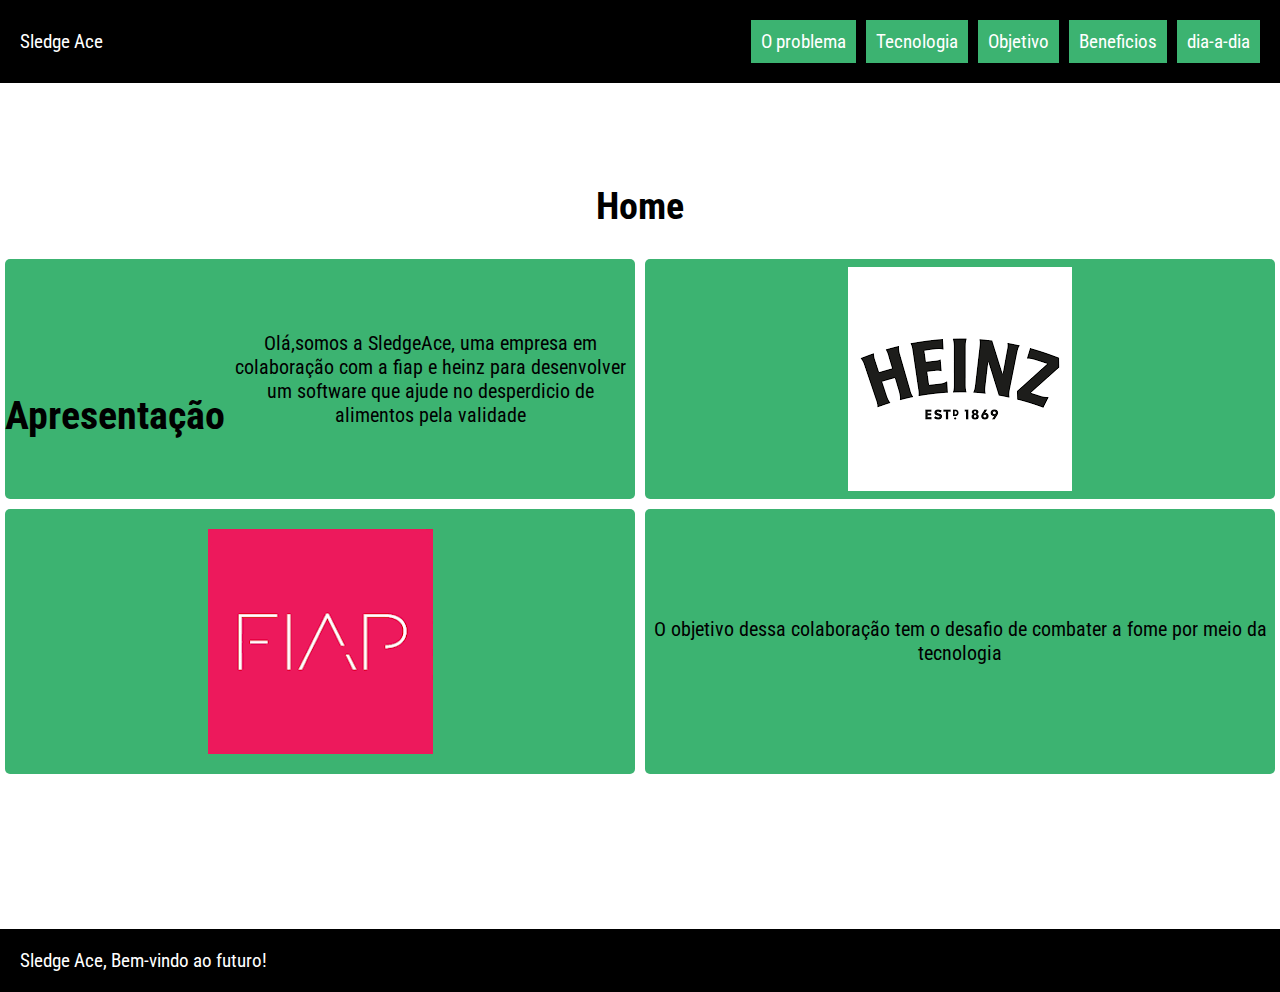
<file: index.html>
<!DOCTYPE html>
<html lang="pt-br">
<head>
    <meta charset="UTF-8">
    <meta http-equiv="X-UA-Compatible" content="IE=edge">
    <meta name="viewport" content="width=device-width, initial-scale=1.0">
    <title>Home</title>
    <link rel="stylesheet" href="css/style.css">
</head>

<body>    
<header class="header">
    <a href="index.html">Sledge Ace</a>
    <nav>
        <ul class="menu">
            <li><a href="problema.html">O problema</a></li>
            <li><a href="tecnologia.html">Tecnologia</a></li>
            <li><a href="objetivo.html">Objetivo</a></li>
            <li><a href="beneficios.html">Beneficios</a></li>
            <li><a href="dia-dia.html">dia-a-dia</a></li>
        </ul>
    </nav>
</header>

    <h1>Home</h1>
    
<section class="coluna linha caixa">
    <div class="item">
        <h1>Apresentação</h1>
        <p>Olá,somos a SledgeAce, uma empresa em colaboração com a fiap e heinz para desenvolver um software que ajude no desperdicio de alimentos pela validade</p>
        
    </div>
    <div class="item"><img src="imagens/heinz.jpg" alt="Heinz"></div>
    <div class="item"><img src="imagens/fiap.jpg" alt="Fiap"></div>
    <div class="item">O objetivo dessa colaboração tem o desafio de combater a fome por meio da tecnologia</div>
</section>
<footer class="header"><a href="index.html"> Sledge Ace, Bem-vindo ao futuro!</a></footer>
</body>
</html>
</file>
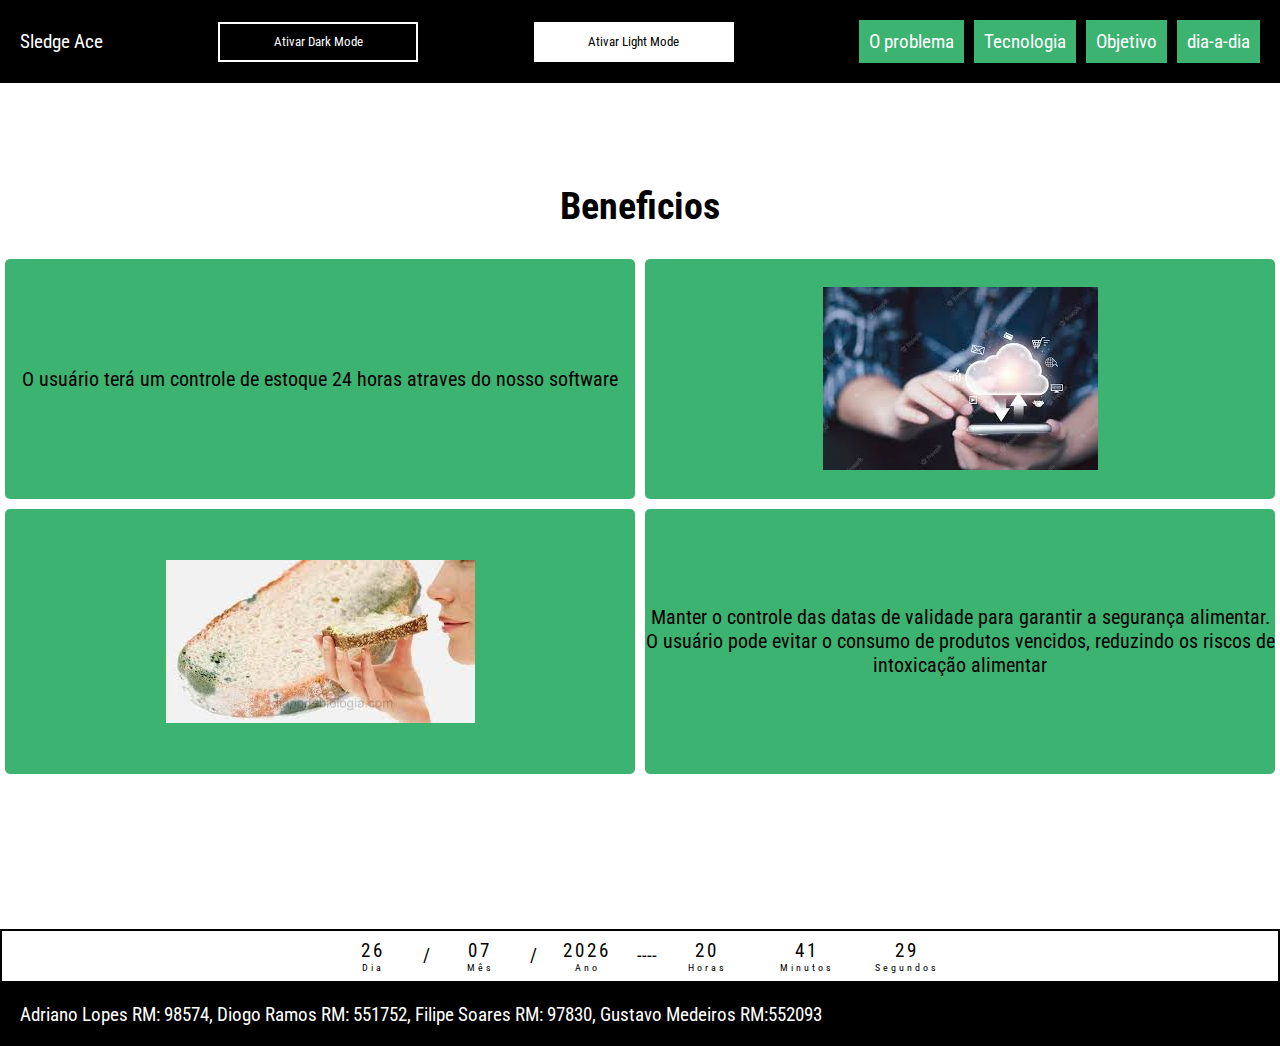
<file: beneficios.html>
<!DOCTYPE html>
<html lang="en">
<head>
    <meta charset="UTF-8">
    <meta http-equiv="X-UA-Compatible" content="IE=edge">
    <meta name="viewport" content="width=device-width, initial-scale=1.0">
    <title>Beneficios</title>
    <link rel="stylesheet" href="css/paginas-restantes.css">
    <script src="./js/paginas-restantes.js" defer></script> 
</head>

<body>
    <header class="header">
        <a href="principal.html">Sledge Ace</a>
        <button id="darkMode" onclick="darkMode()">Ativar Dark Mode</button>
        <button id="lightMode" onclick="lightMode()">Ativar Light Mode</button>
        <nav>
            <ul class="menu">
                <li><a href="problema.html">O problema</a></li>
                <li><a href="tecnologia.html">Tecnologia</a></li>
                <li><a href="objetivo.html">Objetivo</a></li>
                <li><a href="dia-dia.html">dia-a-dia</a></li>
            </ul>
        </nav>
    </header>
    
        <h1>Beneficios</h1>
        
    <section class="coluna linha">
        <div class="item">
            <p>O usuário terá um controle de estoque 24 horas atraves do nosso software</p>
            
        </div>
        <div class="item"><img src="img/dados.jpg" alt="Dados"></div>
        <div class="item"><img src="img/mofo.jpg" alt="Mofo"></div>
        <div class="item">Manter o controle das datas de validade para garantir a segurança alimentar. O usuário pode evitar o consumo de produtos vencidos, reduzindo os riscos de intoxicação alimentar</div>
    </section>
    
    <div class="relogio">
        <div id="box-dia">
            <span id="dia">00</span>
            <span class="tempo">Dia</span>
        </div>

        <span>/</span>

        <div id="box-mes">
            <span id="mes">00</span>
            <span class="tempo">Mês</span>
        </div>

        <span>/</span>

        <div id="box-ano">
            <span id="ano">0000</span>
            <span class="tempo">Ano</span>
        </div>

        <span>----</span>

        <div id="box-hora">
            <span id="horas">00</span>
            <span class="tempo">Horas</span>
        </div>

        <div id="box-minuto">
            <span id="minutos">00</span>
            <span class="tempo">Minutos</span>
        </div>

        <div id="box-segundo">
            <span id="segundos">00</span>
            <span class="tempo">Segundos</span>
        </div>
    </div>

    <footer class="header"><a href="principal.html">Adriano Lopes RM: 98574, Diogo Ramos RM: 551752, Filipe Soares RM: 97830, Gustavo Medeiros RM:552093</a></footer>
</body>
</html>
</file>
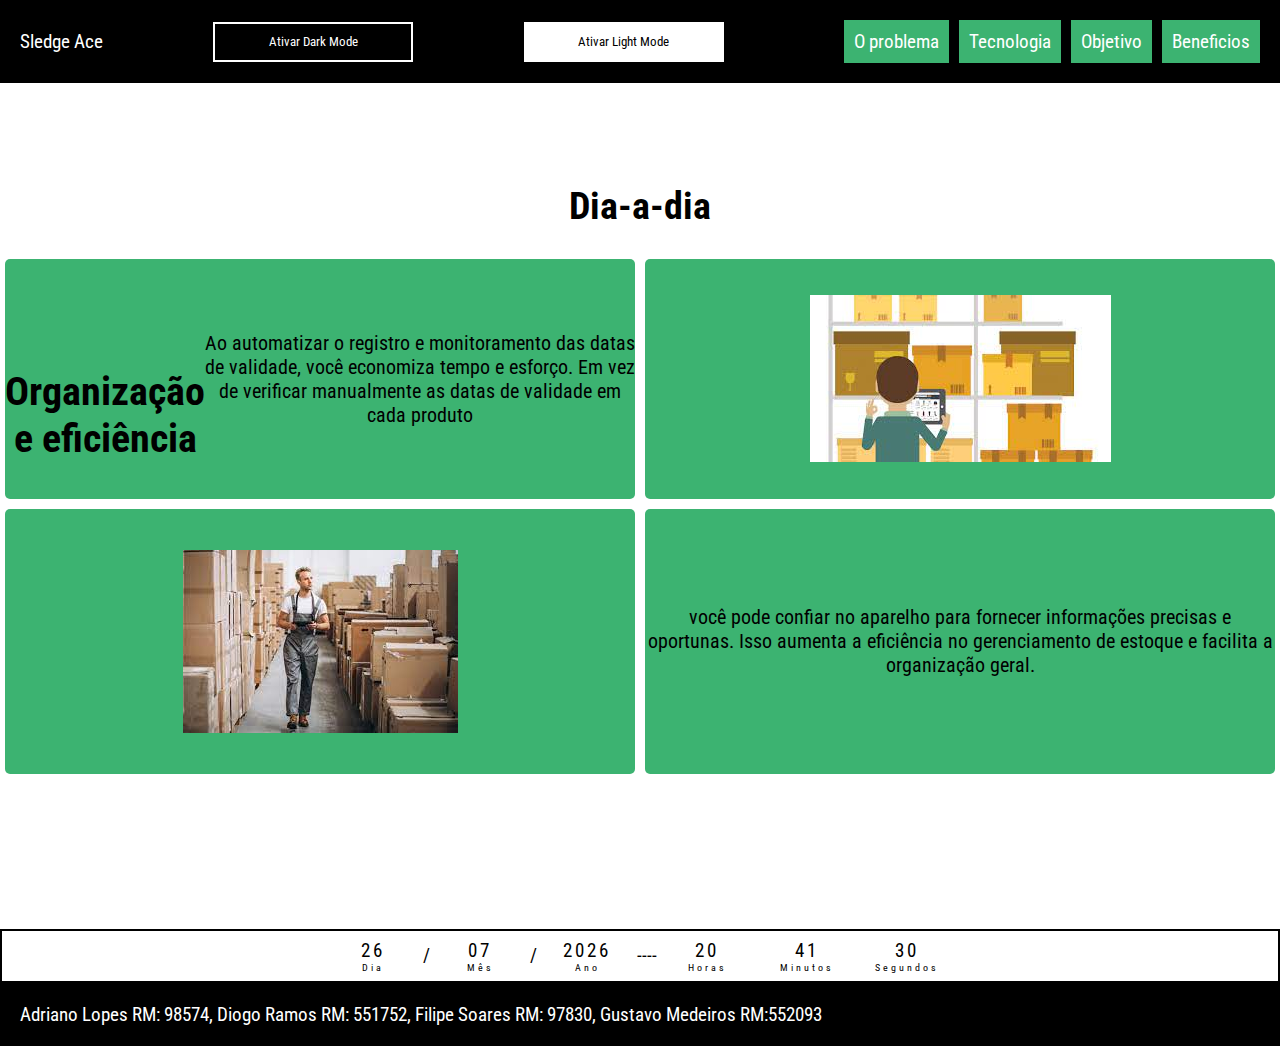
<file: dia-dia.html>
<!DOCTYPE html>
<html lang="pt-br">
<head>
    <meta charset="UTF-8">
    <meta http-equiv="X-UA-Compatible" content="IE=edge">
    <meta name="viewport" content="width=device-width, initial-scale=1.0">
    <title>Dia-a-dia</title>
    <link rel="stylesheet" href="css/paginas-restantes.css">
    <script src="./js/paginas-restantes.js" defer></script> 
</head>

<body>
    <header class="header">
        <a href="principal.html">Sledge Ace</a>
        <button id="darkMode" onclick="darkMode()">Ativar Dark Mode</button>
        <button id="lightMode" onclick="lightMode()">Ativar Light Mode</button>
        <nav>
            <ul class="menu">
                <li><a href="problema.html">O problema</a></li>
                <li><a href="tecnologia.html">Tecnologia</a></li>
                <li><a href="objetivo.html">Objetivo</a></li>
                <li><a href="beneficios.html">Beneficios</a></li>
            </ul>
        </nav>
    </header>
    
        <h1>Dia-a-dia</h1>
        
    <section class="coluna linha">
        <div class="item">
            <h1>Organização e eficiência</h1>
            <p>Ao automatizar o registro e monitoramento das datas de validade, você economiza tempo e esforço. Em vez de verificar manualmente as datas de validade em cada produto</p>
            
        </div>
        <div class="item"><img src="img/estoque.jpg" alt=""></div>
        <div class="item"><img src="img/estoquista.jpg" alt=""></div>
        <div class="item">você pode confiar no aparelho para fornecer informações precisas e oportunas. Isso aumenta a eficiência no gerenciamento de estoque e facilita a organização geral.</div>
    </section>
    
    <div class="relogio">
        <div id="box-dia">
            <span id="dia">00</span>
            <span class="tempo">Dia</span>
        </div>

        <span>/</span>

        <div id="box-mes">
            <span id="mes">00</span>
            <span class="tempo">Mês</span>
        </div>

        <span>/</span>

        <div id="box-ano">
            <span id="ano">0000</span>
            <span class="tempo">Ano</span>
        </div>

        <span>----</span>

        <div id="box-hora">
            <span id="horas">00</span>
            <span class="tempo">Horas</span>
        </div>

        <div id="box-minuto">
            <span id="minutos">00</span>
            <span class="tempo">Minutos</span>
        </div>

        <div id="box-segundo">
            <span id="segundos">00</span>
            <span class="tempo">Segundos</span>
        </div>
    </div>

    <footer class="header"><a href="principal.html">Adriano Lopes RM: 98574, Diogo Ramos RM: 551752, Filipe Soares RM: 97830, Gustavo Medeiros RM:552093</a></footer>
    
</body>
</html>
</file>
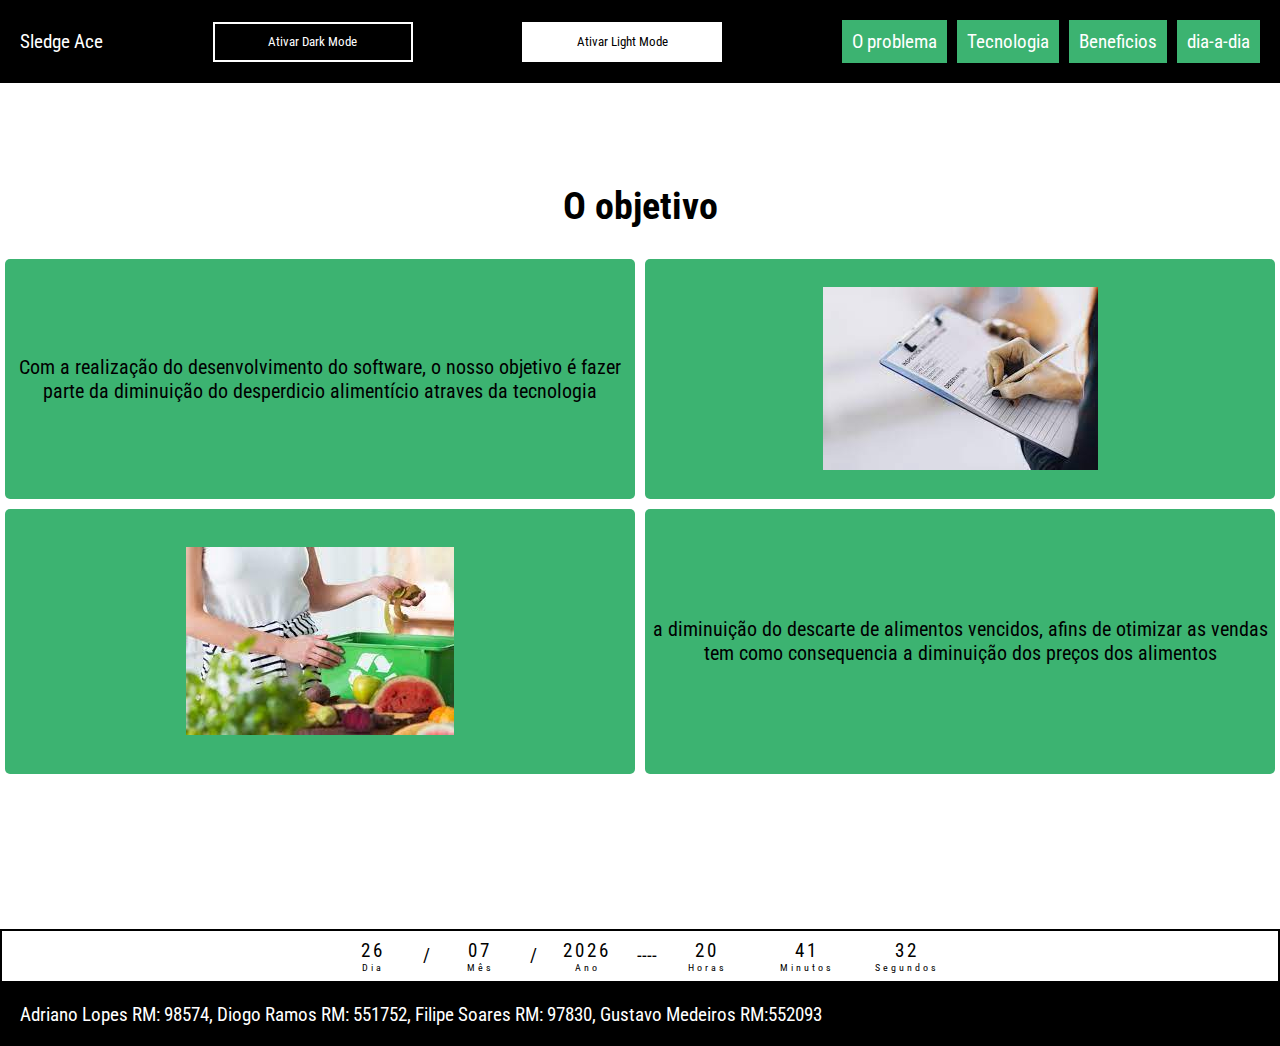
<file: objetivo.html>
<!DOCTYPE html>
<html lang="pt-br">
<head>
    <meta charset="UTF-8">
    <meta http-equiv="X-UA-Compatible" content="IE=edge">
    <meta name="viewport" content="width=device-width, initial-scale=1.0">
    <title>O objetivo</title>
    <link rel="stylesheet" href="css/paginas-restantes.css">
    <script src="./js/paginas-restantes.js" defer></script> 
</head>

<body>
    <header class="header">
        <a href="principal.html">Sledge Ace</a>
        <button id="darkMode" onclick="darkMode()">Ativar Dark Mode</button>
        <button id="lightMode" onclick="lightMode()">Ativar Light Mode</button>
        <nav>
            <ul class="menu">
                <li><a href="problema.html">O problema</a></li>
                <li><a href="tecnologia.html">Tecnologia</a></li>
                <li><a href="beneficios.html">Beneficios</a></li>
                <li><a href="dia-dia.html">dia-a-dia</a></li>
            </ul>
        </nav>
    </header>
    
        <h1>O objetivo</h1>
        
    <section class="coluna linha">
        <div class="item">
            <p>Com a realização do desenvolvimento do software, o nosso objetivo é fazer parte da diminuição do desperdicio alimentício atraves da tecnologia</p>   
        </div>
        <div class="item"><img src="img/fiscal.jpg" alt="Fiscal"></div>
        <div class="item"><img src="img/comidas.jpg" alt="Comidas"></div>
        <div class="item">a diminuição do descarte de alimentos vencidos, afins de otimizar as vendas tem como consequencia a diminuição dos preços dos alimentos</div>

    </section>
    
    <div class="relogio">
        <div id="box-dia">
            <span id="dia">00</span>
            <span class="tempo">Dia</span>
        </div>

        <span>/</span>

        <div id="box-mes">
            <span id="mes">00</span>
            <span class="tempo">Mês</span>
        </div>

        <span>/</span>

        <div id="box-ano">
            <span id="ano">0000</span>
            <span class="tempo">Ano</span>
        </div>

        <span>----</span>

        <div id="box-hora">
            <span id="horas">00</span>
            <span class="tempo">Horas</span>
        </div>

        <div id="box-minuto">
            <span id="minutos">00</span>
            <span class="tempo">Minutos</span>
        </div>

        <div id="box-segundo">
            <span id="segundos">00</span>
            <span class="tempo">Segundos</span>
        </div>
    </div>

    <footer class="header"><a href="principal.html">Adriano Lopes RM: 98574, Diogo Ramos RM: 551752, Filipe Soares RM: 97830, Gustavo Medeiros RM:552093</a></footer>
</body>
</html>
</file>
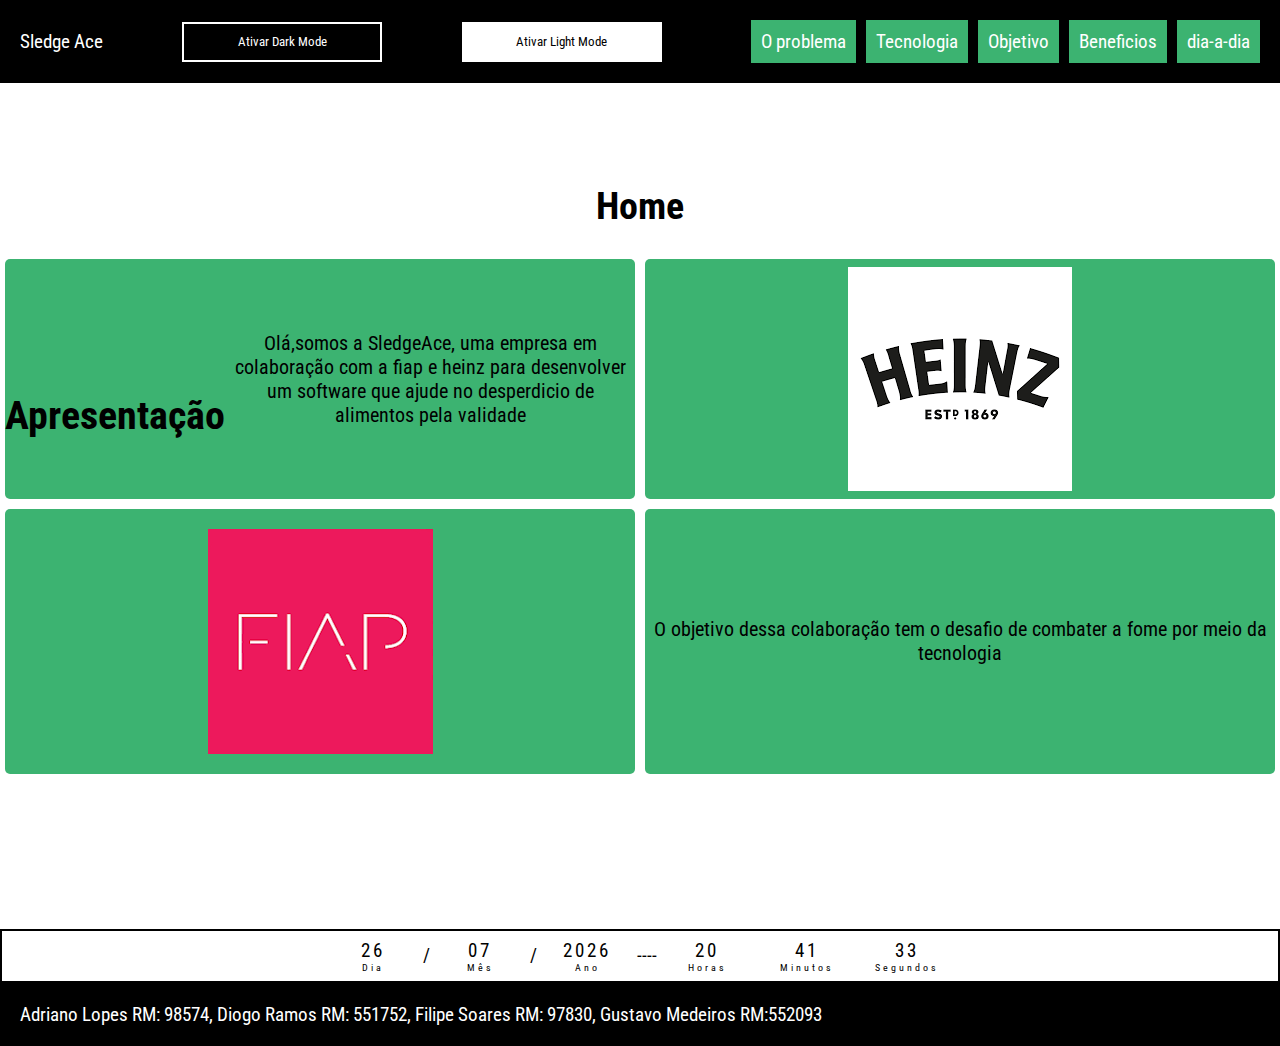
<file: principal.html>
<!DOCTYPE html>
<html lang="pt-br">
<head>
    <meta charset="UTF-8">
    <meta http-equiv="X-UA-Compatible" content="IE=edge">
    <meta name="viewport" content="width=device-width, initial-scale=1.0">
    <title>Home</title>
    <link rel="stylesheet" href="css/paginas-restantes.css">
    <script src="./js/paginas-restantes.js" defer></script> 
</head>

<body>    
    <header class="header">
        <a href="principal.html">Sledge Ace</a>
        <button id="darkMode" onclick="darkMode()">Ativar Dark Mode</button>
        <button id="lightMode" onclick="lightMode()">Ativar Light Mode</button>
        <nav>
            <ul class="menu">
                <li><a href="problema.html">O problema</a></li>
                <li><a href="tecnologia.html">Tecnologia</a></li>
                <li><a href="objetivo.html">Objetivo</a></li>
                <li><a href="beneficios.html">Beneficios</a></li>
                <li><a href="dia-dia.html">dia-a-dia</a></li>
            </ul>
        </nav>
    </header>

    <h1>Home</h1>
    
    <section class="coluna linha caixa">
        <div class="item">
            <h1>Apresentação</h1>
            <p>Olá,somos a SledgeAce, uma empresa em colaboração com a fiap e heinz para desenvolver um software que ajude no desperdicio de alimentos pela validade</p>
        </div>
        <div class="item"><img src="img/heinz.jpg" alt="Heinz"></div>
        <div class="item"><img src="img/fiap.jpg" alt="Fiap"></div>
        <div class="item">O objetivo dessa colaboração tem o desafio de combater a fome por meio da tecnologia</div>
    </section>

    <div class="relogio">
        <div id="box-dia">
            <span id="dia">00</span>
            <span class="tempo">Dia</span>
        </div>

        <span>/</span>

        <div id="box-mes">
            <span id="mes">00</span>
            <span class="tempo">Mês</span>
        </div>

        <span>/</span>

        <div id="box-ano">
            <span id="ano">0000</span>
            <span class="tempo">Ano</span>
        </div>

        <span>----</span>

        <div id="box-hora">
            <span id="horas">00</span>
            <span class="tempo">Horas</span>
        </div>

        <div id="box-minuto">
            <span id="minutos">00</span>
            <span class="tempo">Minutos</span>
        </div>

        <div id="box-segundo">
            <span id="segundos">00</span>
            <span class="tempo">Segundos</span>
        </div>
    </div>

    <footer class="header"><a href="principal.html">Adriano Lopes RM: 98574, Diogo Ramos RM: 551752, Filipe Soares RM: 97830, Gustavo Medeiros RM:552093</a></footer>
</body>
</html>
</file>
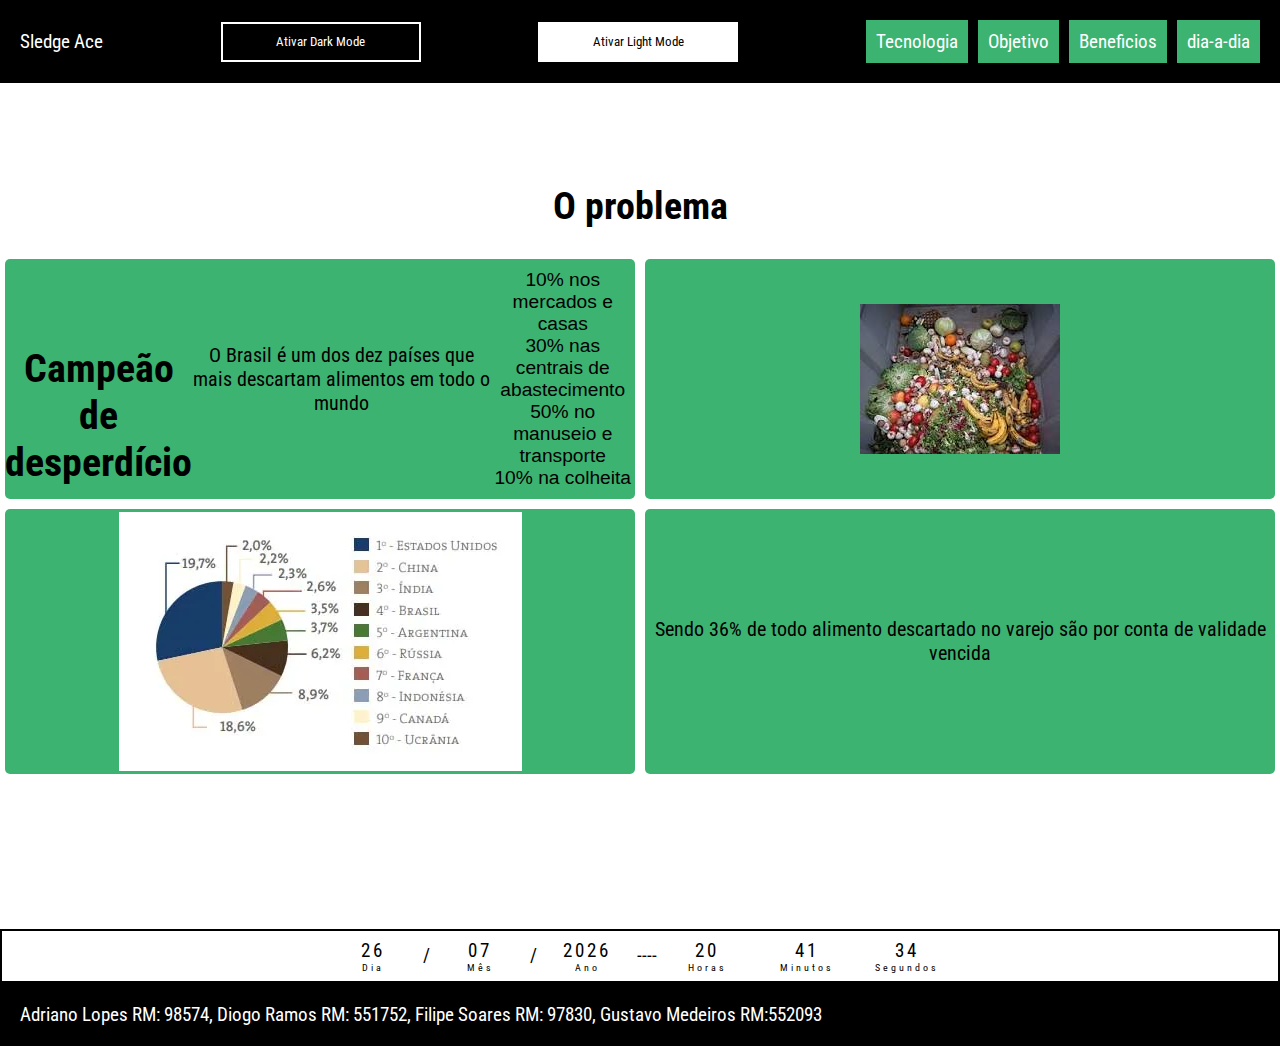
<file: problema.html>
<!DOCTYPE html>
<html lang="pt-br">
<head>
    <meta charset="UTF-8">
    <meta http-equiv="X-UA-Compatible" content="IE=edge">
    <meta name="viewport" content="width=device-width, initial-scale=1.0">
    <title>O problema</title>
    <link rel="stylesheet" href="css/paginas-restantes.css">
    <script src="./js/paginas-restantes.js" defer></script> 
</head>

<body>
    <header class="header">
        <a href="principal.html">Sledge Ace</a>
        <button id="darkMode" onclick="darkMode()">Ativar Dark Mode</button>
        <button id="lightMode" onclick="lightMode()">Ativar Light Mode</button>
    <nav>
        <ul class="menu">
        
            <li><a href="tecnologia.html">Tecnologia</a></li>
            <li><a href="objetivo.html">Objetivo</a></li>
            <li><a href="beneficios.html">Beneficios</a></li>
            <li><a href="dia-dia.html">dia-a-dia</a></li>
        </ul>
    </nav>
    </header>
    
    <h1>O problema</h1>
    
<section class="coluna linha">
    <div class="item">
        <h1>Campeão de desperdício</h1>
        <p>O Brasil é um dos dez países que mais descartam alimentos em todo o mundo</p>
        <ul>
        <li>10% nos mercados e casas</li>
        <li>30% nas centrais de abastecimento</li>
        <li>50% no manuseio e transporte</li>
        <li>10% na colheita</li>
        </ul>
        
    </div>
    <div class="item"><img src="img/alimento.jpg" alt="Alimento"></div>
    <div class="item"><img src="img/grafico.jpg" alt="Gráfico"></div>
    <div class="item"> Sendo 36% de todo alimento descartado no varejo são por conta de validade vencida</div>
</section>

<div class="relogio">
    <div id="box-dia">
        <span id="dia">00</span>
        <span class="tempo">Dia</span>
    </div>

    <span>/</span>

    <div id="box-mes">
        <span id="mes">00</span>
        <span class="tempo">Mês</span>
    </div>

    <span>/</span>

    <div id="box-ano">
        <span id="ano">0000</span>
        <span class="tempo">Ano</span>
    </div>

    <span>----</span>

    <div id="box-hora">
        <span id="horas">00</span>
        <span class="tempo">Horas</span>
    </div>

    <div id="box-minuto">
        <span id="minutos">00</span>
        <span class="tempo">Minutos</span>
    </div>

    <div id="box-segundo">
        <span id="segundos">00</span>
        <span class="tempo">Segundos</span>
    </div>
</div>

<footer class="header"><a href="principal.html">Adriano Lopes RM: 98574, Diogo Ramos RM: 551752, Filipe Soares RM: 97830, Gustavo Medeiros RM:552093</a></footer>

</body>
</html>
</file>
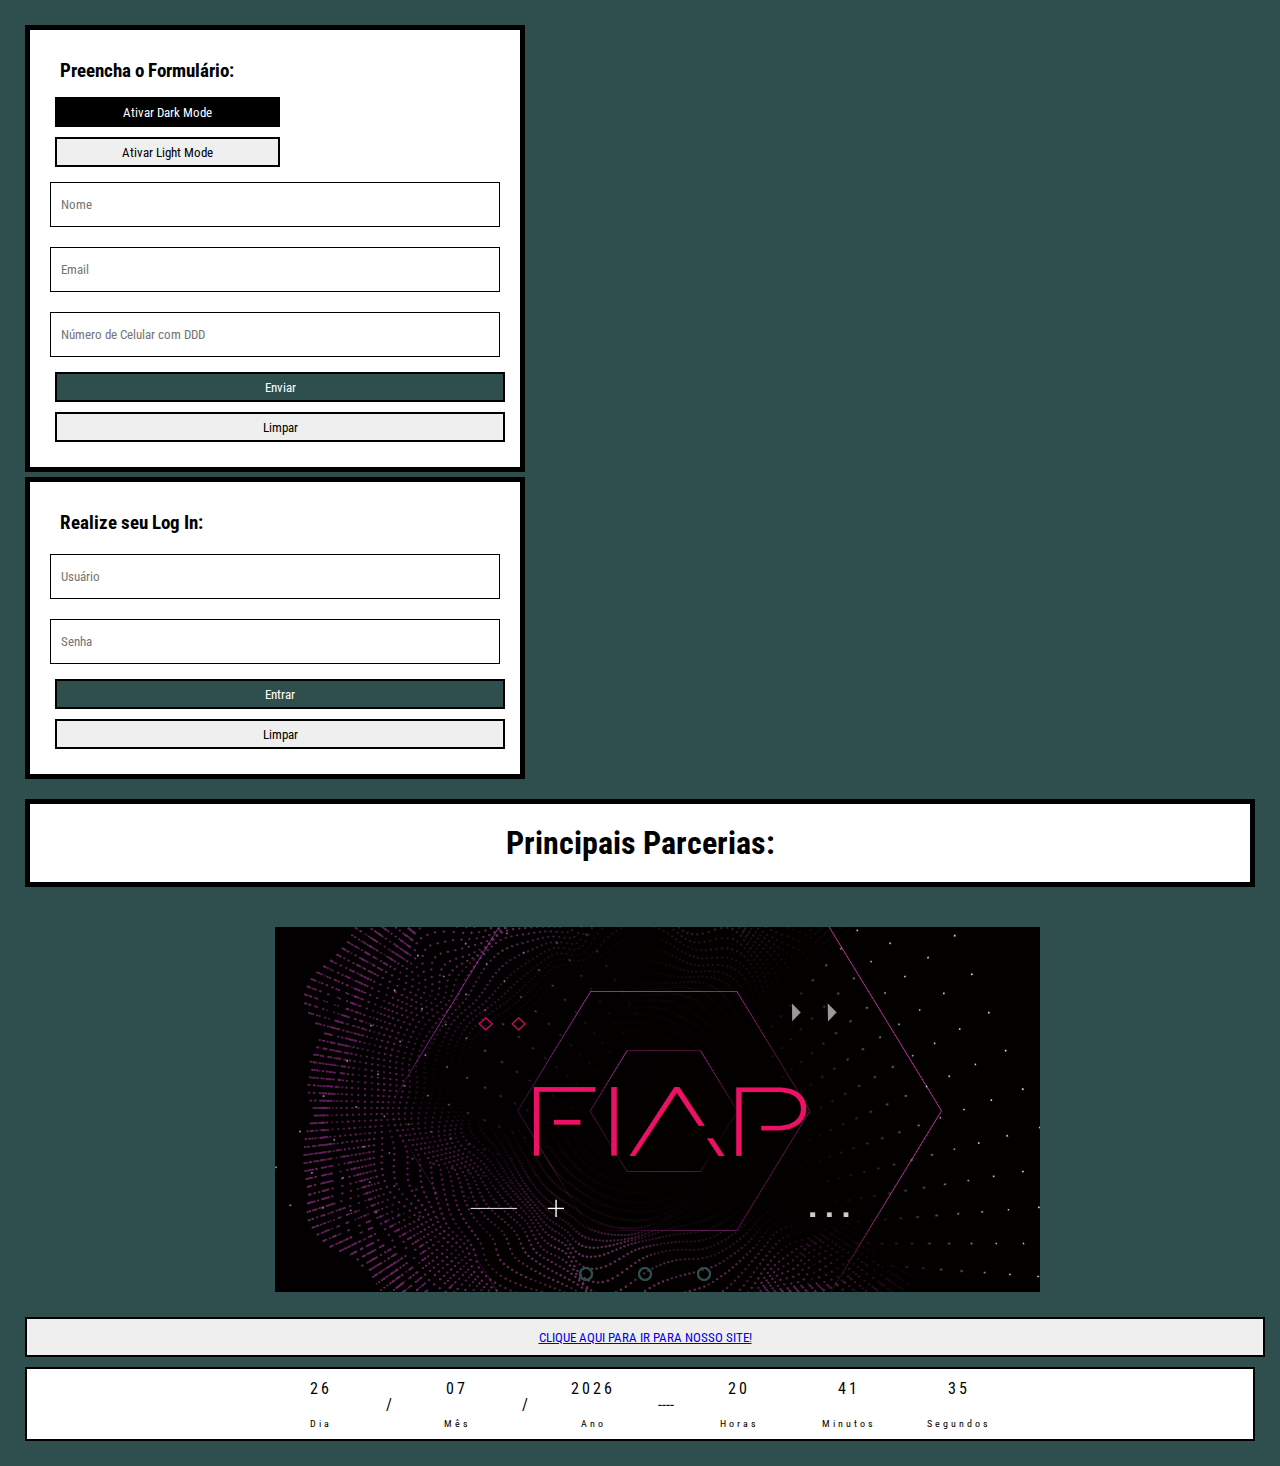
<file: página-inicial.html>
<!DOCTYPE html>
<html lang="pt-br">
<head>
    <meta charset="UTF-8">
    <meta http-equiv="X-UA-Compatible" content="IE=edge">
    <meta name="viewport" content="width=device-width, initial-scale=1.0">
    <title>Página Inicial</title>
    <script src="./js/pagina-inicial.js" defer></script>
    <link rel="stylesheet" href="./css/pagina-inicial.css">
</head>

<body>
    <form onsubmit="return false;" class="form">
        <h3>Preencha o Formulário:</h3>
        <button class="darkmode" onclick="darkMode()">Ativar Dark Mode</button>
        <button class="lightmode" onclick="lightMode()">Ativar Light Mode</button>
        <input type="text" name="name" placeholder="Nome">
        <input type="text" name="email" placeholder="Email">
        <input type="number" name="number" placeholder="Número de Celular com DDD">
        <button type="submit" class="submit">Enviar</button>
        <button type="reset" class="clean" id="clean-btn1">Limpar</button>
    </form>

    <form onsubmit="return false;" class="login">
        <h3>Realize seu Log In:</h3>
    <input type="text" name="user" placeholder="Usuário">
    <input type="password" name="password" placeholder="Senha">
    <button type="submit" class="enter">Entrar</button>
    <button type="reset" class="clean" id="clean-btn2">Limpar</button>
    </form>

    <div class="title">
        <h1>Principais Parcerias:</h1>
    </div>

    <div class="slider">
        <div class="slides">
            <!--Radio Buttons-->
            <input type="radio" name="radio-btn" id="radio1">
            <input type="radio" name="radio-btn" id="radio2">
            <input type="radio" name="radio-btn" id="radio3">

            <!--Slide Images-->
            <div class="slide first">
                <img src="./img/fiap-slider.jpg" alt="Fiap">
            </div>
            <div class="slide">
                <img src="./img/heinz-slider.jpg" alt="Heinz">
            </div>
            <div class="slide">
                <img src="./img/microsoft-slider.jpg" alt="Microsoft">
            </div>

            <!--Auto Navigation-->
            <div class="navigation-auto">
                <div class="auto-btn1"></div>
                <div class="auto-btn2"></div>
                <div class="auto-btn3"></div>
            </div>
        </div>

        <div class="manual-navigation">
            <label for="radio1" class="manual-btn"></label>
            <label for="radio2" class="manual-btn"></label>
            <label for="radio3" class="manual-btn"></label>
        </div>
    </div>

    <button class="changepage"><a href="./principal.html"> CLIQUE AQUI PARA IR PARA NOSSO SITE!</a></button>

    <div class="relogio">
        <div id="box-dia">
            <span id="dia">00</span>
            <span class="tempo">Dia</span>
        </div>

        <span>/</span>

        <div id="box-mes">
            <span id="mes">00</span>
            <span class="tempo">Mês</span>
        </div>

        <span>/</span>

        <div id="box-ano">
            <span id="ano">0000</span>
            <span class="tempo">Ano</span>
        </div>

        <span>----</span>

        <div id="box-hora">
            <span id="horas">00</span>
            <span class="tempo">Horas</span>
        </div>

        <div id="box-minuto">
            <span id="minutos">00</span>
            <span class="tempo">Minutos</span>
        </div>

        <div id="box-segundo">
            <span id="segundos">00</span>
            <span class="tempo">Segundos</span>
        </div>
    </div>

</body>
</html>
</file>
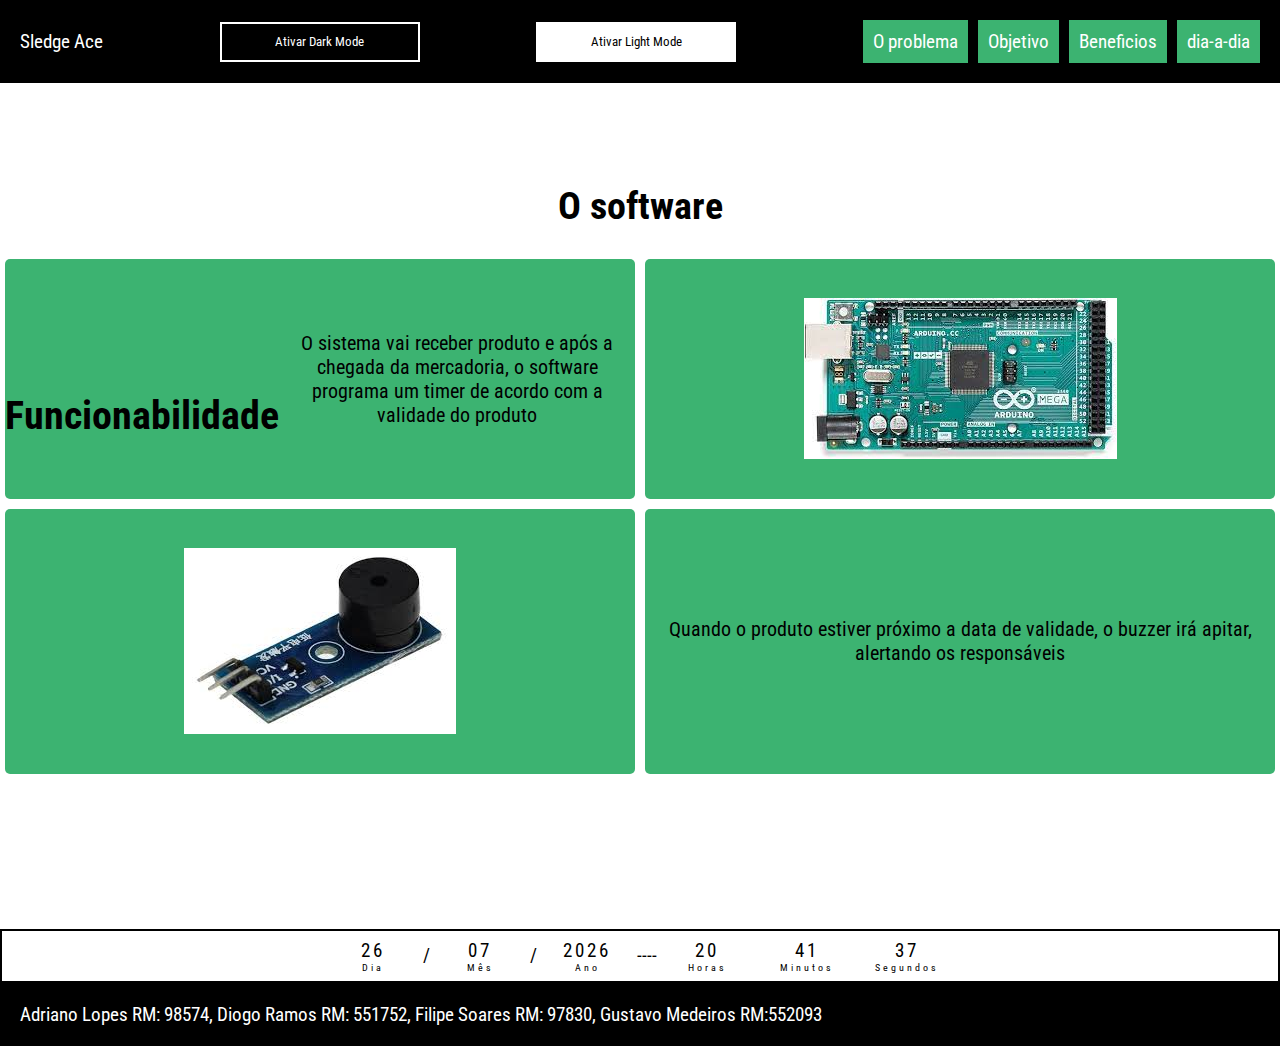
<file: tecnologia.html>
<!DOCTYPE html>
<html lang="pt-br">
<head>
    <meta charset="UTF-8">
    <meta http-equiv="X-UA-Compatible" content="IE=edge">
    <meta name="viewport" content="width=device-width, initial-scale=1.0">
    <title>Tecnologia</title>
    <link rel="stylesheet" href="css/paginas-restantes.css">
    <script src="./js/paginas-restantes.js" defer></script> 
</head>

<body>
    <header class="header">
        <a href="principal.html">Sledge Ace</a>
        <button id="darkMode" onclick="darkMode()">Ativar Dark Mode</button>
        <button id="lightMode" onclick="lightMode()">Ativar Light Mode</button>
        <nav>
            <ul class="menu">
                <li><a href="problema.html">O problema</a></li>
                <li><a href="objetivo.html">Objetivo</a></li>
                <li><a href="beneficios.html">Beneficios</a></li>
                <li><a href="dia-dia.html">dia-a-dia</a></li>
            </ul>
        </nav>
    </header>
    
        <h1>O software</h1>
        
    <section class="coluna linha">
        <div class="item">
            <h1>Funcionabilidade</h1>
            <p>O sistema vai receber produto e após a chegada da mercadoria, o software programa um timer de acordo com a validade do produto</p>
            
        </div>
        <div class="item"><img src="img/arduino.jpg" alt="Arduino"></div>
        <div class="item"><img src="img/buzzer.jpg" alt="Buzzer"></div>
        <div class="item">Quando o produto estiver próximo a data de validade, o buzzer irá apitar, alertando os responsáveis</div>
    </section>
    
    <div class="relogio">
        <div id="box-dia">
            <span id="dia">00</span>
            <span class="tempo">Dia</span>
        </div>

        <span>/</span>

        <div id="box-mes">
            <span id="mes">00</span>
            <span class="tempo">Mês</span>
        </div>

        <span>/</span>

        <div id="box-ano">
            <span id="ano">0000</span>
            <span class="tempo">Ano</span>
        </div>

        <span>----</span>

        <div id="box-hora">
            <span id="horas">00</span>
            <span class="tempo">Horas</span>
        </div>

        <div id="box-minuto">
            <span id="minutos">00</span>
            <span class="tempo">Minutos</span>
        </div>

        <div id="box-segundo">
            <span id="segundos">00</span>
            <span class="tempo">Segundos</span>
        </div>
    </div>

    <footer class="header"><a href="principal.html">Adriano Lopes RM: 98574, Diogo Ramos RM: 551752, Filipe Soares RM: 97830, Gustavo Medeiros RM:552093</a></footer>
</body>
</html>
</file>
<file: css/style.css>
@import url('https://fonts.googleapis.com/css2?family=Roboto+Condensed:ital@1&display=swap');

*{
    font-family: 'Roboto Condensed', sans-serif;
}

body, ul, li{
    margin: 0px;
    padding: 0px;
   list-style: none;
    font-family: Arial;
    font-size: 1.2rem;
}

a{
    text-decoration: none;
    color: white;
}

.header{
    background-color: black;
    display: flex;
    flex-wrap: wrap;
    justify-content: space-between;
    padding: 20px;
    align-items: center;
}

.menu{
    display: flex;
}

.menu li{
    margin-left: 10px;
}

.menu li a{
    display: block;
    padding: 10px;
    background-color:#3cb371;
}

h1{
    text-align: center;
    margin-top: 100px;
}

.item{
    margin: 5px;
    background-color: #3cb371;
    text-align: center;
    font-size: 20px;
    border-radius: 5px;
    border-color: black;
    justify-content: center;
    align-items: center;
    display: flex;
    
}

.coluna{
    display: grid;
    grid-template-columns: 1fr 1fr;
}

.linha{
    grid-template-rows: 250px 275px 50px 100px ;
}
</file>
<file: css/paginas-restantes.css>
/* Import da Fonte*/
@import url('https://fonts.googleapis.com/css2?family=Roboto+Condensed:ital@1&display=swap');

/* CSS da página*/
*{
    font-family: 'Roboto Condensed', sans-serif;
}

body, ul, li{
    margin: 0px;
    padding: 0px;
   list-style: none;
    font-family: Arial;
    font-size: 1.2rem;
}

a{
    text-decoration: none;
    color: white;
}

.header{
    background-color: black;
    display: flex;
    flex-wrap: wrap;
    justify-content: space-between;
    padding: 20px;
    align-items: center;
}

.menu{
    display: flex;
}

.menu li{
    margin-left: 10px;
}

.menu li a{
    display: block;
    padding: 10px;
    background-color:#3cb371;
}

h1{
    text-align: center;
    margin-top: 100px;
}

.item{
    margin: 5px;
    background-color: #3cb371;
    text-align: center;
    font-size: 20px;
    border-radius: 5px;
    border-color: black;
    justify-content: center;
    align-items: center;
    display: flex;
    
}

.coluna{
    display: grid;
    grid-template-columns: 1fr 1fr;
}

.linha{
    grid-template-rows: 250px 275px 50px 100px ;
}

/* CSS do relógio*/
.relogio{
    display: flex;
    align-items: center;
    justify-content: center;
    background-color: transparent;
    border: 2px black solid;
}

.relogio div{
    height: 50px;
    width: 100px;
    display: flex;
    flex-direction: column;
    align-items: center;
    justify-content: center;
    letter-spacing: 3px;
    color: black;
}

.relogio span.tempo{
    font-size: 10px;
}

/* CSS dos botões Dark Mode e Light Mode*/
#darkMode, #lightMode{
    display: flex;
    justify-content: center;
    align-items: center;
    width: 200px;
    height: 40px;
    border: 2px white solid;
    cursor: pointer;
}
</file>
<file: css/pagina-inicial.css>
/* Import da Fonte*/
@import url('https://fonts.googleapis.com/css2?family=Roboto+Condensed:ital@1&display=swap');

/* Definindo e deixando mais bonita a box dos formulários*/
*{
    margin: 5px;
    padding: 5px;
    box-sizing: border-box;
    font-family: 'Roboto Condensed', sans-serif;
}

form{
    max-width: 500px;
    width: 70%;
    padding: 20px;
    border: 5px solid black;
}

form [name="user"], form [name="password"], form [name="name"], form [name="email"], form [name="number"]{
    width: 100%;
    height: 45px;
    border: 1px solid black;
    padding-left: 10px;
    margin: 10px 0;
}

/* Definindo botões mais bonitos*/
.submit, .enter, .clean{
    width: 100%;
    height: 30px;
    border: 2px solid black;
    cursor: pointer;
}

.darkmode, .lightmode{
    width: 50%;
    height: 30px;
    border: 2px solid black;
    cursor: pointer;
}

.changepage{
    width: 100%;
    height: 40px;
    border: 2px solid black;
    margin-top: 25px;
    cursor: pointer;
}

/* Defininfo e deixando bonito o título "Parcerias"*/
.title{
    margin-top: 20px;
    padding: 10px;
    border: 5px solid black;
    display: flex;
    justify-content: center;
}

/* Definindo e deixando bonito o Slider*/
.slider{
    margin: 0 auto;
    width: 800px;
    height: 400px;
    overflow: hidden;
}

.slides{
    width: 400%;
    height: 400px;
    display: flex;
}

.slides input{
    display: none;
}

.slide{
    width: 25%;
    position: relative;
}

.slide img{
    width: 800px;
    height: 400px;
}

/* Definindo a navegação manual e seus botões*/
.manual-navigation{
    position: absolute;
    width: 400px;
    margin-top: -50px;
    margin-left: 200px;
    display: flex;
    justify-content: center;
}

.manual-btn{
    border: 2px solid #2F4F4F;
    padding: 5px;
    border-radius: 10px;
    cursor: pointer;
}

.manual-btn:not(:last-child){
    margin-right: 40px;
}

.manual-btn:hover{
    background-color: #2F4F4F;
}

#radio1:checked ~ .first{
    margin-left: 0%;
}

#radio2:checked ~ .first{
    margin-left: -26.1%;
}

#radio3:checked ~ .first{
    margin-left: -52%;
}

/* Definindo a navegação automática e seus botões*/
.navigation-auto{
    position: absolute;
    width: 800px;
    margin-top: 350px;
    display: flex;
    justify-content: center;
}

.navigation-auto div{
    border: 2px solid #2F4F4F;
    padding: 5px;
    border-radius: 10px;
    cursor: pointer;
    margin-right: 35px;
}

.navigation-auto div:not(:last-child){
    margin-right: 40px;
}

#radio1:checked ~ .navigation-auto .auto-btn1{
    background-color: #2F4F4F;
}

#radio2:checked ~ .navigation-auto .auto-btn2{
    background-color: #2F4F4F;
}

#radio3:checked ~ .navigation-auto .auto-btn3{
    background-color: #2F4F4F;
}

/* Definindo relógio na página inicial*/
.relogio{
    display: flex;
    align-items: center;
    justify-content: center;
    background-color: transparent;
    border: 2px black solid;
}

.relogio div{
    height: 50px;
    width: 100px;
    display: flex;
    flex-direction: column;
    align-items: center;
    justify-content: center;
    letter-spacing: 3px;
    color: black;
}

.relogio span.tempo{
    font-size: 10px;
}
</file>
